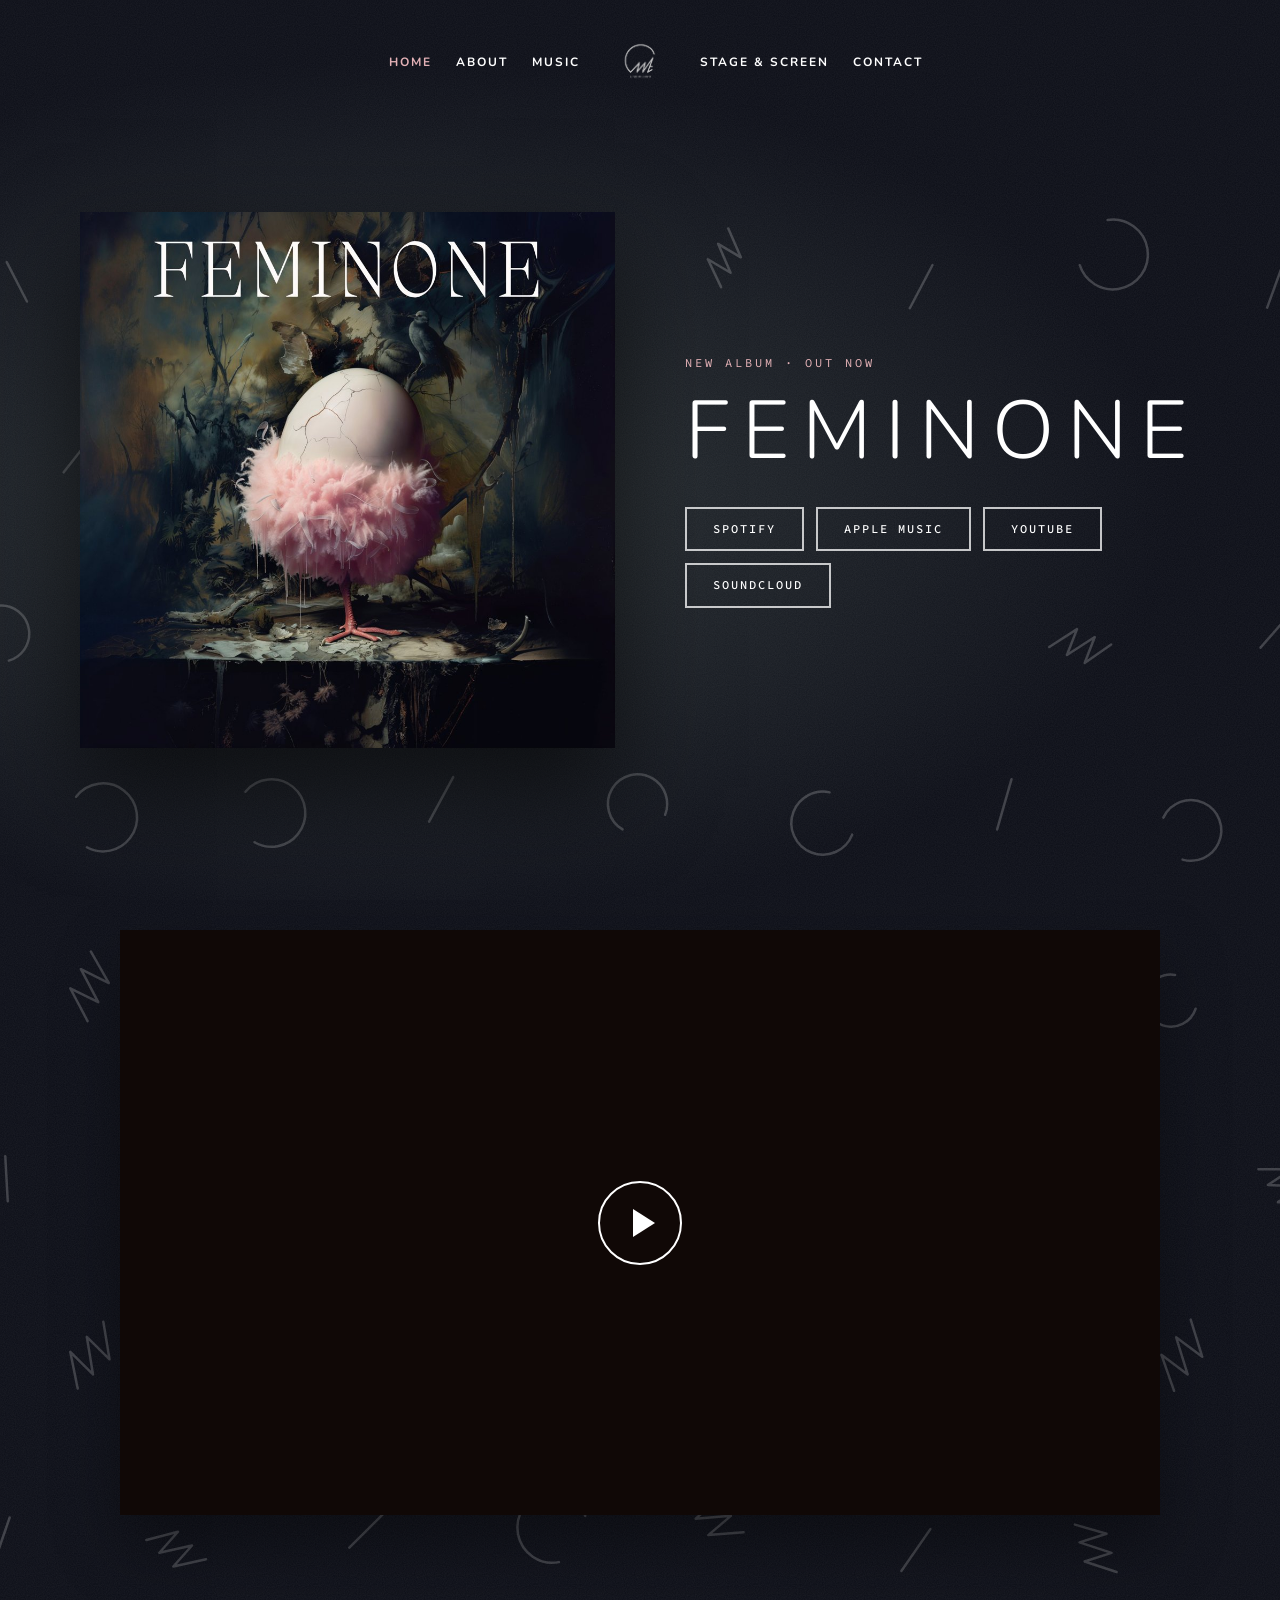
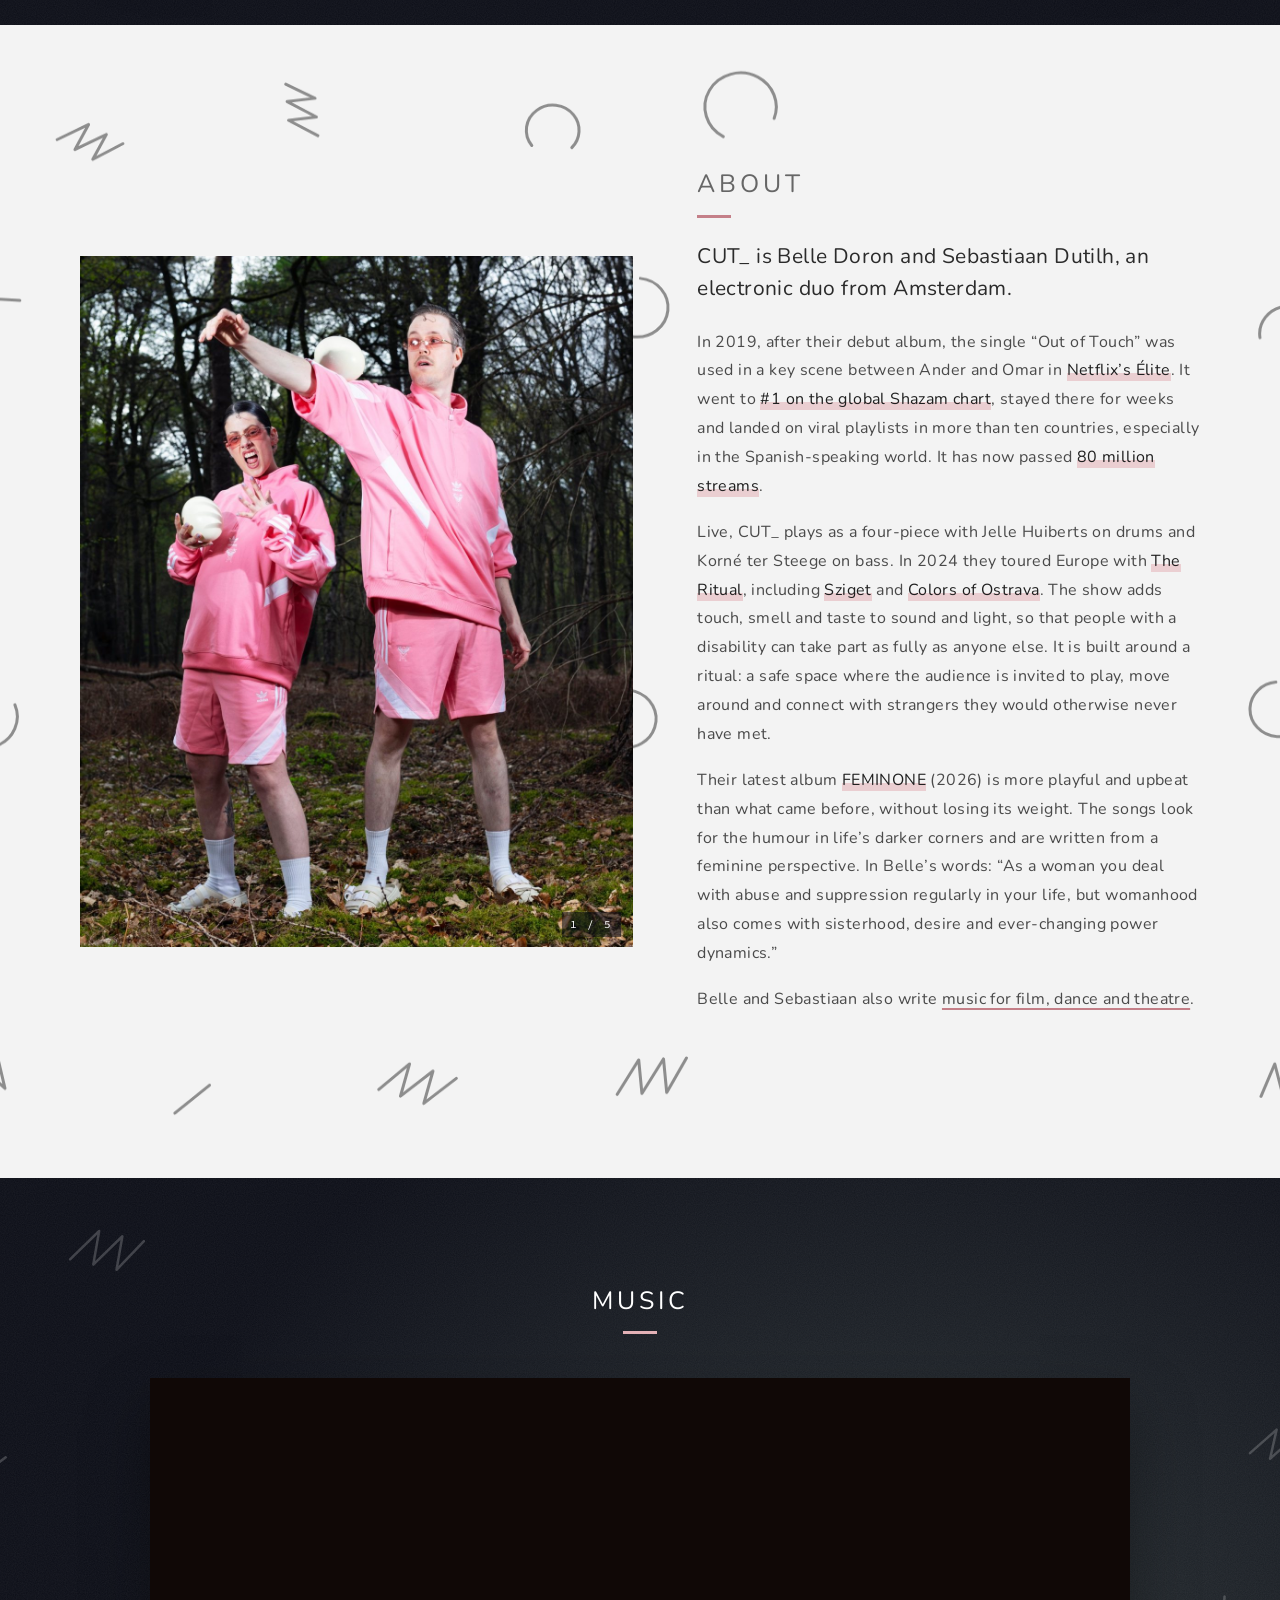
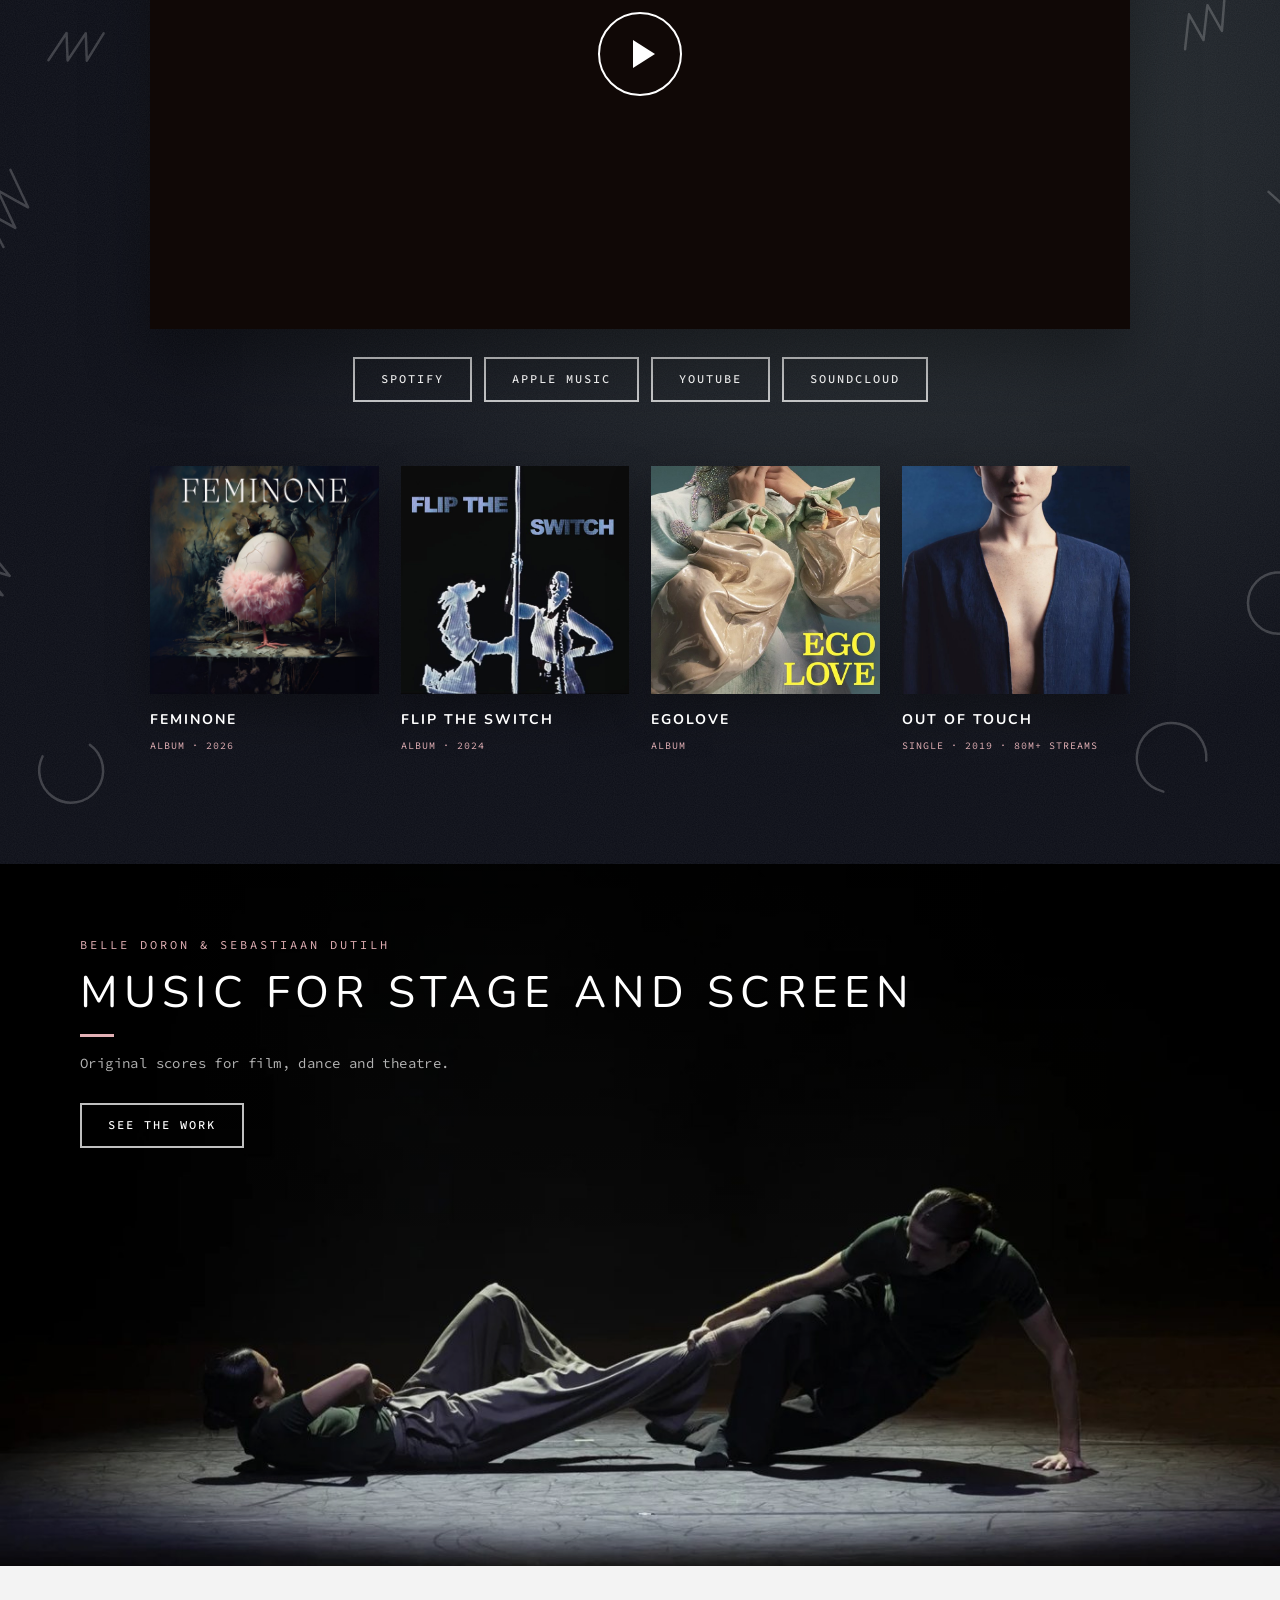
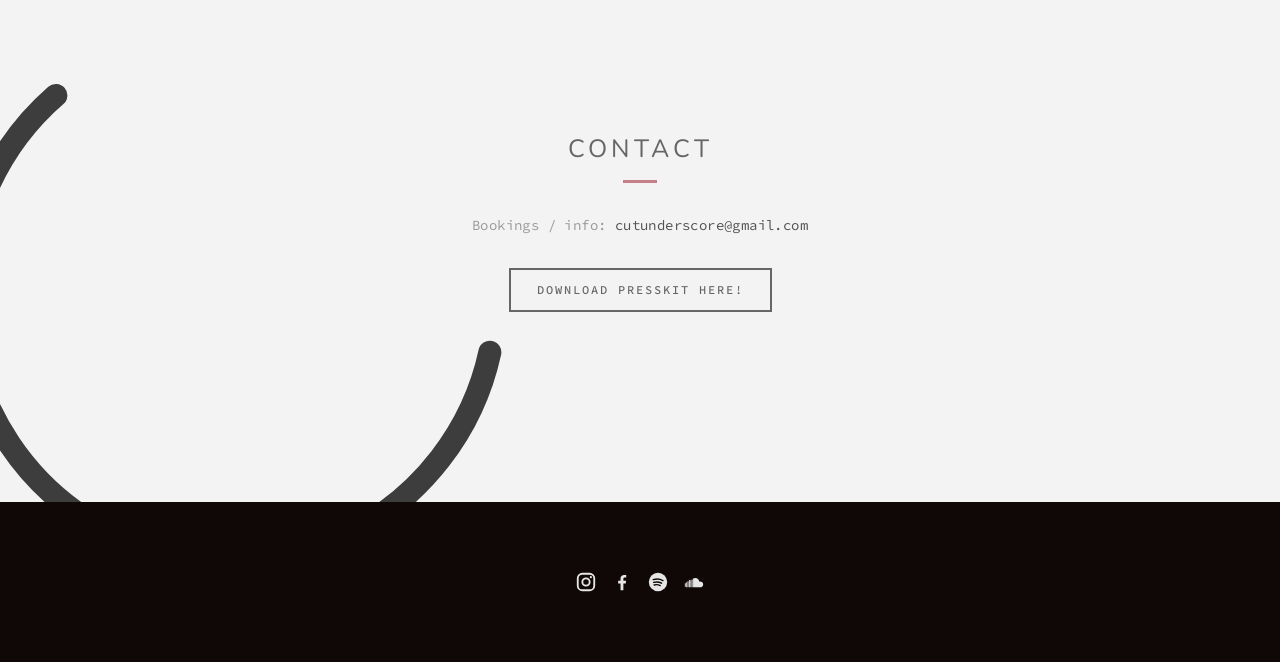
<file: index.html>
<!DOCTYPE html>
<html lang="en">
<head>
  <meta charset="utf-8">
  <meta name="viewport" content="width=device-width, initial-scale=1">
  <title>CUT_</title>
  <meta name="description" content="CUT_ is an electronic duo from Amsterdam (Belle Doron and Sebastiaan Dutilh). New album FEMINONE out now.">
  <link rel="canonical" href="https://cutunderscore.com/">
  <meta property="og:type" content="website">
  <meta property="og:site_name" content="CUT_">
  <meta property="og:title" content="CUT_">
  <meta property="og:description" content="CUT_ is an electronic duo from Amsterdam (Belle Doron and Sebastiaan Dutilh). New album FEMINONE out now.">
  <meta property="og:url" content="https://cutunderscore.com/">
  <meta property="og:image" content="https://cutunderscore.com/img/feminone-cover.jpg">
  <meta name="twitter:card" content="summary_large_image">
  <link rel="icon" href="img/logo.png">
  <link rel="preconnect" href="https://fonts.googleapis.com">
  <link rel="preconnect" href="https://fonts.gstatic.com" crossorigin>
  <link href="https://fonts.googleapis.com/css2?family=Nunito:wght@300;400;700&family=Source+Code+Pro:wght@400;500&display=swap" rel="stylesheet">
  <link rel="stylesheet" href="css/style.css?v=2">
</head>
<body class="page-home">

  <header id="header" class="site-header site-header--light">
    <nav class="nav">
      <button class="nav-toggle" aria-label="Menu" aria-expanded="false" aria-controls="nav-menu"><span></span><span></span></button>
      <ul class="nav-left">
        <li><a href="#home" class="is-active">Home</a></li>
        <li><a href="#shows">Shows</a></li>
        <li><a href="#about">About</a></li>
        <li><a href="#music">Music</a></li>
      </ul>
      <a class="logo" href="#home" aria-label="CUT_"><img src="img/logo.png" alt="CUT_"></a>
      <ul class="nav-right">
        <li><a href="scoring.html">Stage &amp; Screen</a></li>
        <li><a href="#contact">Contact</a></li>
      </ul>
    </nav>
  </header>

  <main>
    <!-- HERO: het nieuwste album bepaalt de sfeer -->
    <section id="home" class="hero grain">
      <canvas class="glyphs" data-color="rgba(255,255,255,.2)" data-cell="190" data-weight="2.5" data-avoid=".hero-text, .site-header .nav"></canvas>
      <div class="hero-inner">
        <a class="hero-cover" href="https://open.spotify.com/album/61LrLjkMhsASNnqVBgwVIO" target="_blank" rel="noopener">
          <img src="img/feminone-cover.jpg" alt="FEMINONE album cover">
        </a>
        <div class="hero-text">
          <p class="eyebrow">New album · out now</p>
          <h1>Feminone</h1>
          <div class="listen">
            <a class="button button--light" href="https://open.spotify.com/album/61LrLjkMhsASNnqVBgwVIO" target="_blank" rel="noopener">Spotify</a>
            <a class="button button--light" href="https://music.apple.com/nl/album/feminone/1882458401" target="_blank" rel="noopener">Apple Music</a>
            <a class="button button--light" href="https://music.youtube.com/browse/MPREb_NgGQQPmXjeP" target="_blank" rel="noopener">YouTube</a>
            <a class="button button--light" href="https://on.soundcloud.com/hD7tYwJpMrcv9lOAwS" target="_blank" rel="noopener">SoundCloud</a>
          </div>
        </div>
      </div>
    </section>

    <!-- VIDEO -->
    <section id="video" class="video grain">
      <canvas class="glyphs" data-color="rgba(255,255,255,.2)" data-cell="190" data-weight="2.5"></canvas>
      <div class="wrap">
        <button class="reel" data-yt="7osN9HYecvI" aria-label="Play video">
          <img src="https://i.ytimg.com/vi/7osN9HYecvI/maxresdefault.jpg" alt="" onerror="this.remove()">
          <span class="reel-play" aria-hidden="true"></span>
        </button>
      </div>
    </section>

    <!-- SHOWS (verdwijnt als er geen shows zijn) -->
    <section id="shows" class="shows-band grain grain--light">
      <svg class="big-glyph big-glyph--zig" viewBox="0 0 800 420" aria-hidden="true"><polyline points="40,380 350,40 300,380 580,40 530,380 760,40" /></svg>
      <div class="section-inner">
        <h2>Upcoming Shows</h2>
        <div class="shows" id="shows-list"></div>
      </div>
    </section>

    <!-- ABOUT -->
    <section id="about" class="about">
      <canvas class="glyphs" data-color="rgba(40,40,40,.5)" data-cell="210" data-avoid=".about-text"></canvas>
      <div class="wrap about-grid">
        <figure class="about-photo">
          <button type="button" class="photo-cycle" aria-label="Show another photo of CUT_">
            <img src="img/cut-duo-1.jpg" alt="Belle Doron and Sebastiaan Dutilh of CUT_" loading="lazy" width="1200" height="1500">
          </button>
          <figcaption class="photo-count" aria-hidden="true">1 / 5</figcaption>
        </figure>
        <div class="about-text">
          <h2>About</h2>
          <p class="bio-lead">CUT_ is Belle Doron and Sebastiaan Dutilh, an electronic duo from Amsterdam.</p>
          <p>In 2019, after their debut album, the single “Out of Touch” was used in a key scene between Ander and Omar in <strong>Netflix’s Élite</strong>. It went to <strong>#1 on the global Shazam chart</strong>, stayed there for weeks and landed on viral playlists in more than ten countries, especially in the Spanish-speaking world. It has now passed <strong>80 million streams</strong>.</p>
          <p>Live, CUT_ plays as a four-piece with Jelle Huiberts on drums and Korné ter Steege on bass. In 2024 they toured Europe with <strong>The Ritual</strong>, including <strong>Sziget</strong> and <strong>Colors of Ostrava</strong>. The show adds touch, smell and taste to sound and light, so that people with a disability can take part as fully as anyone else. It is built around a ritual: a safe space where the audience is invited to play, move around and connect with strangers they would otherwise never have met.</p>
          <p>Their latest album <strong>FEMINONE</strong> (2026) is more playful and upbeat than what came before, without losing its weight. The songs look for the humour in life’s darker corners and are written from a feminine perspective. In Belle’s words: “As a woman you deal with abuse and suppression regularly in your life, but womanhood also comes with sisterhood, desire and ever-changing power dynamics.”</p>
          <p>Belle and Sebastiaan also write <a href="scoring.html">music for film, dance and theatre</a>.</p>
        </div>
      </div>
    </section>

    <!-- MUSIC -->
    <section id="music" class="music grain">
      <canvas class="glyphs" data-color="rgba(255,255,255,.2)" data-cell="190" data-weight="2.5" data-avoid="#music h2, #music .listen, #music .releases, #music .reel"></canvas>
      <div class="wrap">
        <h2>Music</h2>
        <button class="reel" data-yt="YfaGbGEamMk" aria-label="Play Convincer">
          <img src="https://i.ytimg.com/vi/YfaGbGEamMk/maxresdefault.jpg" alt="" onerror="this.remove()">
          <span class="reel-play" aria-hidden="true"></span>
        </button>
        <div class="listen listen--center">
          <a class="button button--light" href="https://open.spotify.com/artist/7HPVAGjCVDzP7xcNrkwgxL" target="_blank" rel="noopener">Spotify</a>
          <a class="button button--light" href="https://music.apple.com/nl/artist/cut/1162227340" target="_blank" rel="noopener">Apple Music</a>
          <a class="button button--light" href="https://www.youtube.com/@cutunderscore" target="_blank" rel="noopener">YouTube</a>
          <a class="button button--light" href="https://soundcloud.com/cutunderscore" target="_blank" rel="noopener">SoundCloud</a>
        </div>
        <div class="releases">
          <a class="release" href="https://open.spotify.com/album/61LrLjkMhsASNnqVBgwVIO" target="_blank" rel="noopener"><img src="img/feminone-cover.jpg" alt="" loading="lazy"><span>FEMINONE<small>Album · 2026</small></span></a>
          <a class="release" href="https://open.spotify.com/album/2rOTzM0jRcR5OzJ8dtAFrM" target="_blank" rel="noopener"><img src="img/rel-flip-the-switch.jpg" alt="" loading="lazy"><span>Flip The Switch<small>Album · 2024</small></span></a>
          <a class="release" href="https://open.spotify.com/album/5Txm8EeujDX4mcaBtA4ZLJ" target="_blank" rel="noopener"><img src="img/rel-egolove.jpg" alt="" loading="lazy"><span>Egolove<small>Album</small></span></a>
          <a class="release" href="https://open.spotify.com/track/3DgjbN7e2gppallutVbat6" target="_blank" rel="noopener"><img src="img/rel-out-of-touch.jpg" alt="" loading="lazy"><span>Out of Touch<small>Single · 2019 · 80M+ streams</small></span></a>
        </div>
      </div>
    </section>

    <!-- STAGE & SCREEN -->
    <section class="teaser">
      <img src="img/stage-blind-to-the-depths.jpg" alt="" loading="lazy">
      <div class="teaser-text">
        <p class="eyebrow">Belle Doron &amp; Sebastiaan Dutilh</p>
        <h2>Music for stage and screen</h2>
        <p>Original scores for film, dance and theatre.</p>
        <a class="button button--light" href="scoring.html">See the work</a>
      </div>
    </section>

    <!-- CONTACT -->
    <section id="contact" class="contact-band">
      <svg class="big-glyph big-glyph--arc" viewBox="0 0 700 700" aria-hidden="true"><path d="M150,110 A300,300 0 1 0 640,400" /></svg>
      <div class="section-inner">
        <h2>Contact</h2>
        <p class="contact-line">Bookings / info: <a href="mailto:cutunderscore@gmail.com">cutunderscore@gmail.com</a></p>
        <a class="button" href="https://www.dropbox.com/scl/fo/hdjrbqj8c9k4yh2hezhzc/ACoBSjRfUFeKFRY8RpIsRpY?rlkey=4nzkb1a00p7flulrcv4uggzkm&amp;dl=0" target="_blank" rel="noopener">Download Presskit here!</a>
      </div>
    </section>
  </main>

  <footer class="site-footer">
    <ul class="social">
      <li><a href="https://instagram.com/cutunderscore" target="_blank" rel="noopener" aria-label="Instagram">
        <svg viewBox="0 0 24 24"><rect x="3" y="3" width="18" height="18" rx="5" fill="none" stroke="currentColor" stroke-width="2"/><circle cx="12" cy="12" r="4" fill="none" stroke="currentColor" stroke-width="2"/><circle cx="17.3" cy="6.7" r="1.2" fill="currentColor"/></svg>
      </a></li>
      <li><a href="https://facebook.com/cutunderscore" target="_blank" rel="noopener" aria-label="Facebook">
        <svg viewBox="0 0 24 24"><path fill="currentColor" d="M13.5 21v-7.5h2.6l.4-3h-3V8.6c0-.9.3-1.5 1.5-1.5h1.6V4.4c-.3 0-1.2-.1-2.3-.1-2.3 0-3.9 1.4-3.9 4v2.2H7.8v3h2.6V21h3.1z"/></svg>
      </a></li>
      <li><a href="https://open.spotify.com/artist/7HPVAGjCVDzP7xcNrkwgxL" target="_blank" rel="noopener" aria-label="Spotify">
        <svg viewBox="0 0 24 24"><circle cx="12" cy="12" r="10" fill="currentColor"/><path d="M6.8 9.4c3.6-1 7.6-.7 10.6 1M7.3 12.4c2.9-.8 6.1-.5 8.6.9M7.8 15.2c2.3-.6 4.6-.4 6.6.7" fill="none" stroke="#100806" stroke-width="1.6" stroke-linecap="round"/></svg>
      </a></li>
      <li><a href="https://soundcloud.com/cutunderscore" target="_blank" rel="noopener" aria-label="SoundCloud">
        <svg viewBox="0 0 24 24"><path fill="currentColor" d="M11 8.2c.6-.4 1.4-.7 2.3-.7 2.4 0 4.3 1.8 4.5 4.1.3-.1.6-.2 1-.2 1.7 0 3.2 1.4 3.2 3.2S20.5 17.8 18.8 17.8H11V8.2zM9.5 9.2h1v8.6h-1zM8 10.2h1v7.6H8zM6.5 9.8h1v8h-1zM5 11.2h1v6.6H5zM3.5 12.2h1v5.4h-1zM2 13.4h1v3.8H2z"/></svg>
      </a></li>
    </ul>
  </footer>

  <script src="js/shows.js"></script>
  <script src="js/glyphs.js"></script>
  <script src="js/nav.js"></script>
  <script src="js/photos.js?v=3"></script>
</body>
</html>
</file>
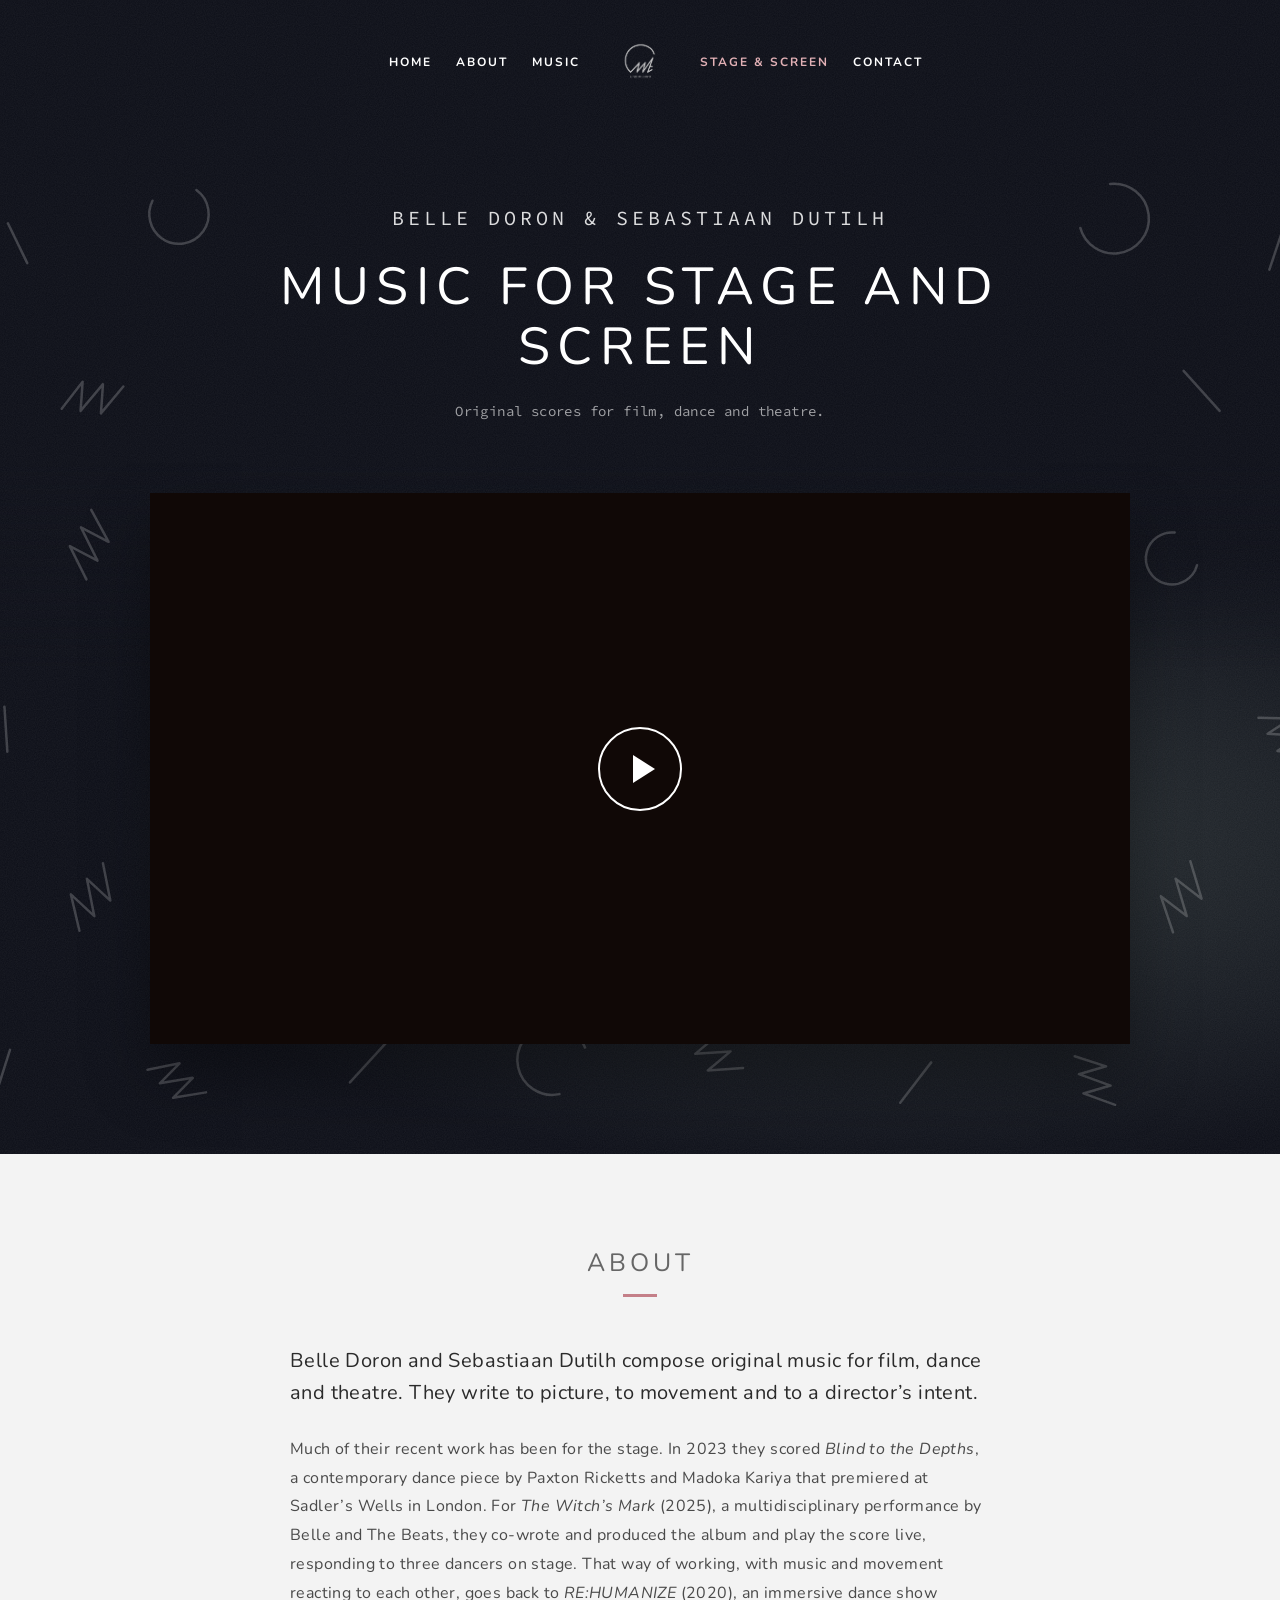
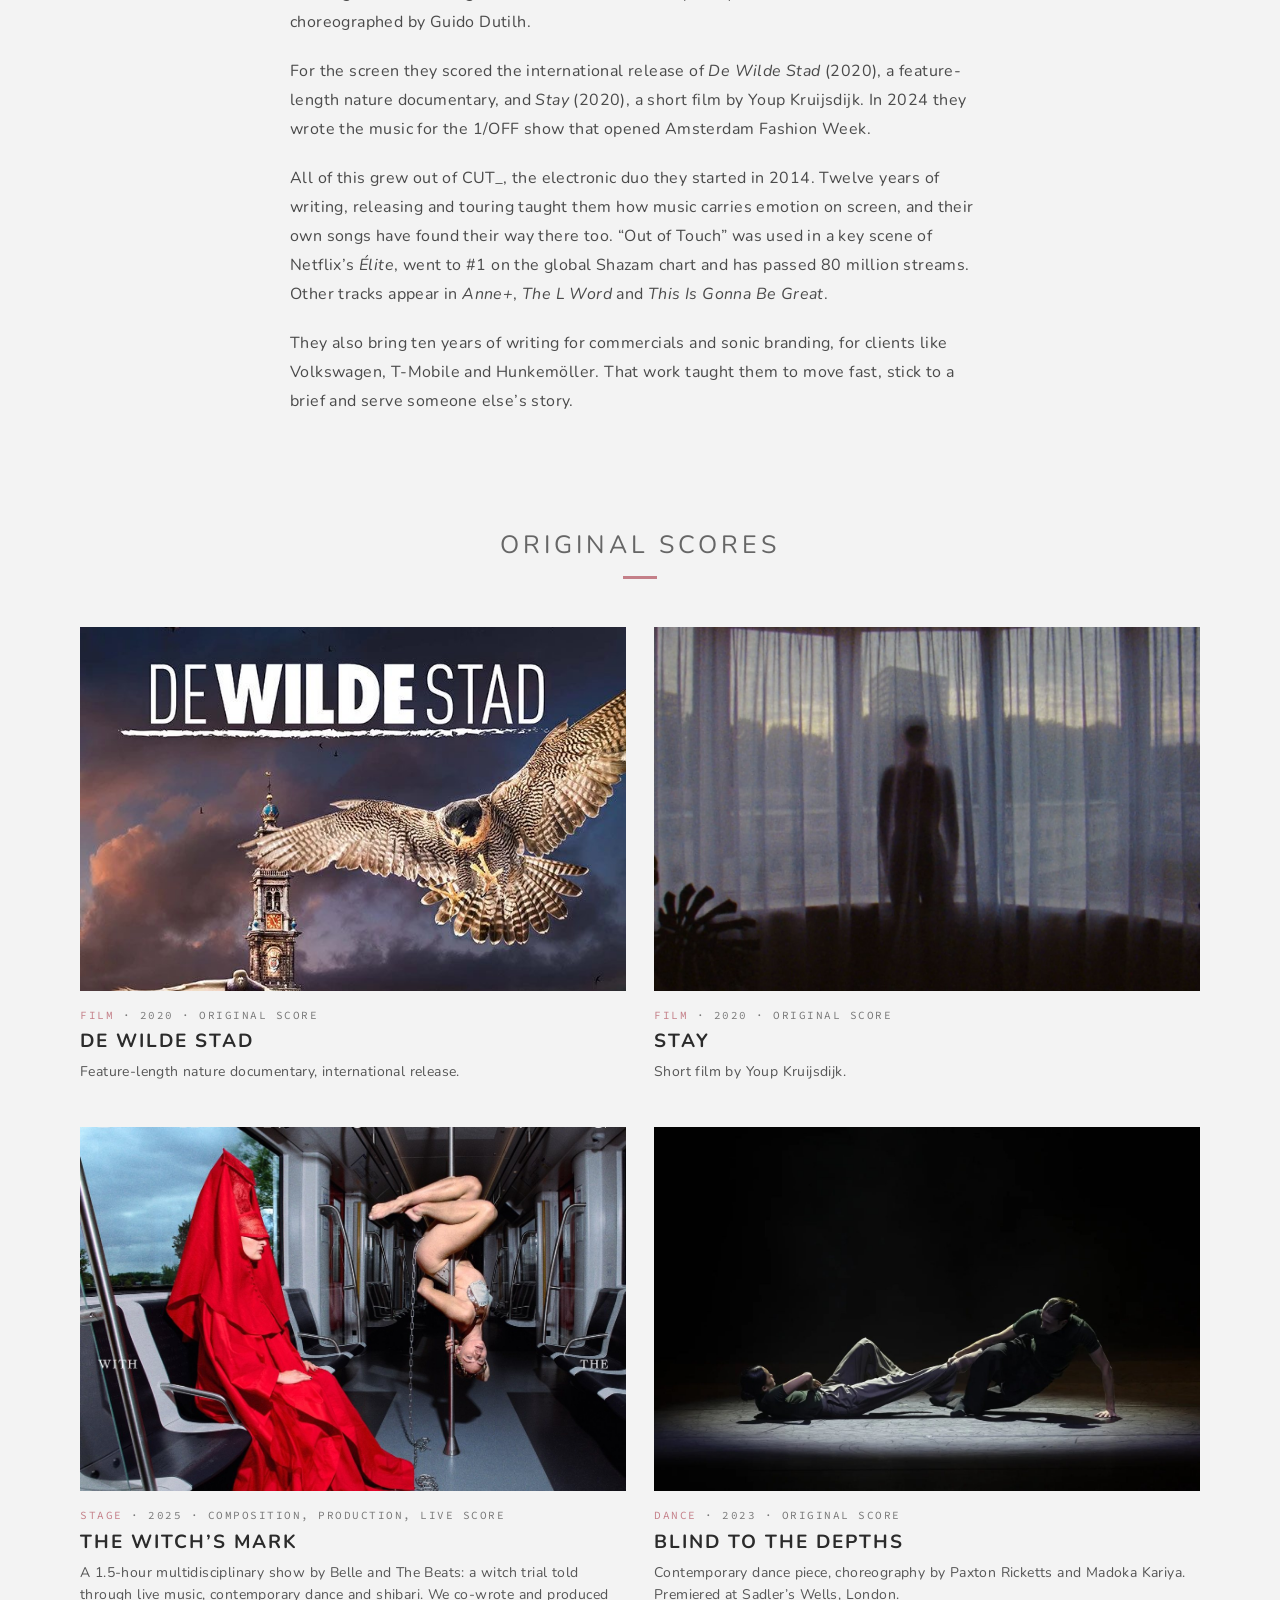
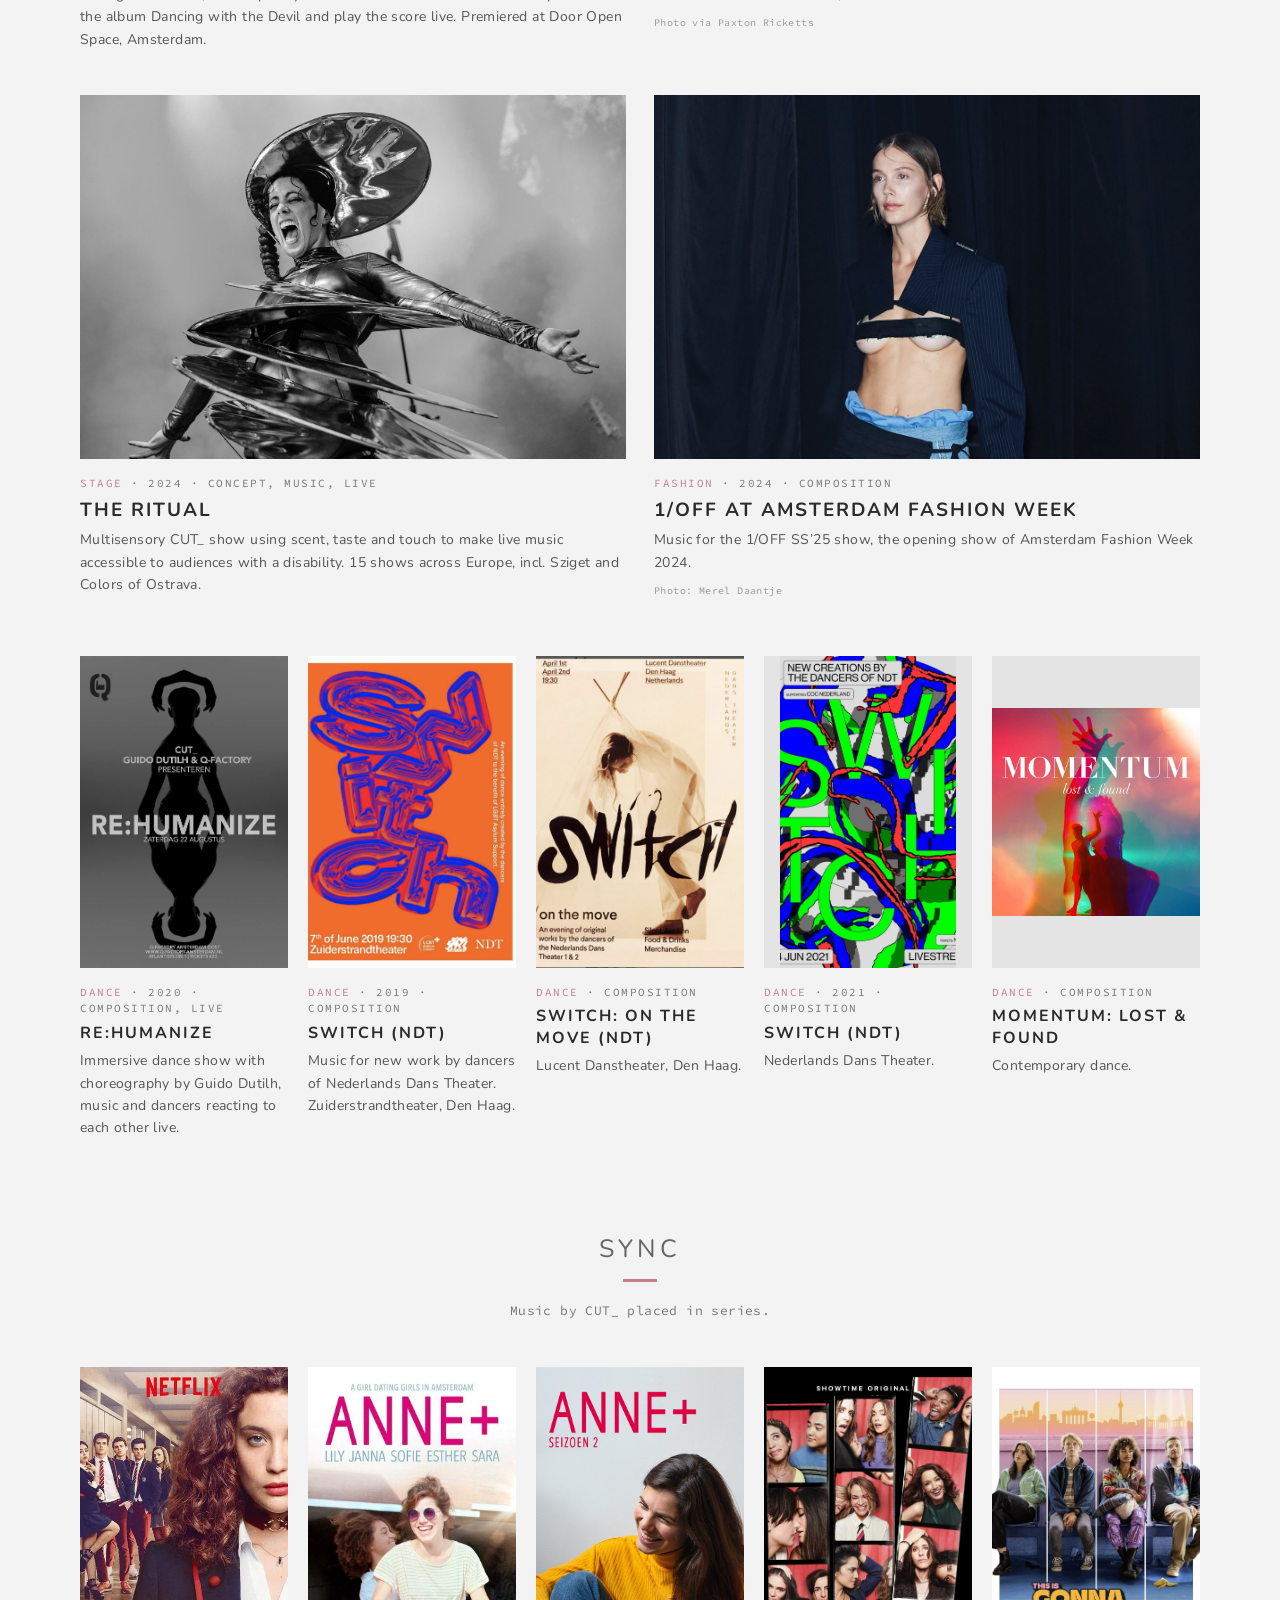
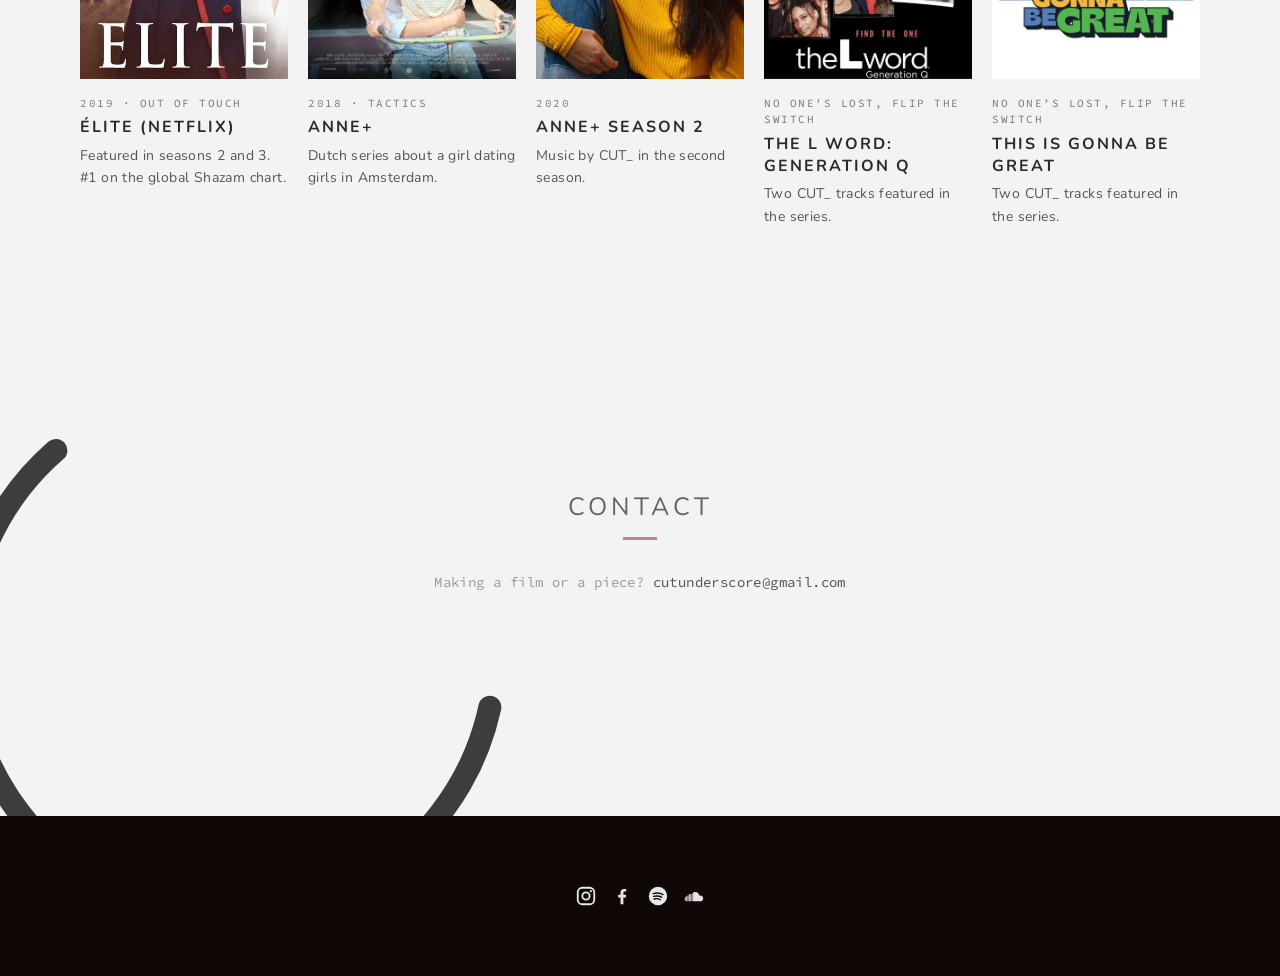
<file: scoring.html>
<!DOCTYPE html>
<html lang="en">
<head>
  <meta charset="utf-8">
  <meta name="viewport" content="width=device-width, initial-scale=1">
  <title>CUT_ | Music for stage and screen</title>
  <meta name="description" content="Belle Doron and Sebastiaan Dutilh (CUT_) compose original music for film, dance and theatre.">
  <link rel="canonical" href="https://cutunderscore.com/scoring">
  <meta property="og:type" content="website">
  <meta property="og:site_name" content="CUT_">
  <meta property="og:title" content="CUT_ | Music for stage and screen">
  <meta property="og:description" content="Belle Doron and Sebastiaan Dutilh (CUT_) compose original music for film, dance and theatre.">
  <meta property="og:url" content="https://cutunderscore.com/scoring">
  <meta property="og:image" content="https://cutunderscore.com/img/stage-blind-to-the-depths.jpg">
  <meta name="twitter:card" content="summary_large_image">
  <link rel="icon" href="img/logo.png">
  <link rel="preconnect" href="https://fonts.googleapis.com">
  <link rel="preconnect" href="https://fonts.gstatic.com" crossorigin>
  <link href="https://fonts.googleapis.com/css2?family=Nunito:wght@300;400;700&family=Source+Code+Pro:wght@400;500&display=swap" rel="stylesheet">
  <link rel="stylesheet" href="css/style.css?v=2">
</head>
<body class="page-scoring">

  <header id="header" class="site-header site-header--light">
    <nav class="nav">
      <button class="nav-toggle" aria-label="Menu" aria-expanded="false" aria-controls="nav-menu"><span></span><span></span></button>
      <ul class="nav-left">
        <li><a href="index.html#home">Home</a></li>
        <li><a href="index.html#about">About</a></li>
        <li><a href="index.html#shows">Shows</a></li>
        <li><a href="index.html#music">Music</a></li>
      </ul>
      <a class="logo" href="index.html#home" aria-label="CUT_"><img src="img/logo.png" alt="CUT_"></a>
      <ul class="nav-right">
        <li><a href="scoring.html" class="is-active">Stage &amp; Screen</a></li>
        <li><a href="#contact">Contact</a></li>
      </ul>
    </nav>
  </header>

  <main>
    <!-- INTRO -->
    <section class="section section--intro grain">
      <canvas class="glyphs" data-color="rgba(255,255,255,.2)" data-cell="190" data-weight="2.5" data-avoid=".section--intro .section-inner, .site-header .nav"></canvas>
      <div class="section-inner">
        <p class="eyebrow">Belle Doron &amp; Sebastiaan Dutilh</p>
        <h1>Music for stage and screen</h1>
        <p class="lede">Original scores for film, dance and theatre.</p>
      </div>
    </section>

    <!-- SHOWREEL -->
    <section id="reel" class="band music grain">
      <canvas class="glyphs" data-color="rgba(255,255,255,.2)" data-cell="190" data-weight="2.5" data-avoid="#reel h2"></canvas>
      <div class="wrap">
        <h2>Showreel</h2>
        <button class="reel" data-yt="a45DMk4CSk4" aria-label="Play showreel">
          <img src="https://i.ytimg.com/vi/a45DMk4CSk4/maxresdefault.jpg" alt="" onerror="this.remove()">
          <span class="reel-play" aria-hidden="true"></span>
        </button>
      </div>
    </section>

    <!-- BIO -->
    <section id="about" class="band band--light">
      <div class="wrap wrap--bio">
        <h2>About</h2>
        <div class="bio">
          <p class="bio-lead">Belle Doron and Sebastiaan Dutilh compose original music for film, dance and theatre. They write to picture, to movement and to a director’s intent.</p>
          <p>Much of their recent work has been for the stage. In 2023 they scored <em>Blind to the Depths</em>, a contemporary dance piece by Paxton Ricketts and Madoka Kariya that premiered at Sadler’s Wells in London. For <em>The Witch’s Mark</em> (2025), a multidisciplinary performance by Belle and The Beats, they co-wrote and produced the album and play the score live, responding to three dancers on stage. That way of working, with music and movement reacting to each other, goes back to <em>RE:HUMANIZE</em> (2020), an immersive dance show choreographed by Guido Dutilh.</p>
          <p>For the screen they scored the international release of <em>De Wilde Stad</em> (2020), a feature-length nature documentary, and <em>Stay</em> (2020), a short film by Youp Kruijsdijk. In 2024 they wrote the music for the 1/OFF show that opened Amsterdam Fashion Week.</p>
          <p>All of this grew out of CUT_, the electronic duo they started in 2014. Twelve years of writing, releasing and touring taught them how music carries emotion on screen, and their own songs have found their way there too. “Out of Touch” was used in a key scene of Netflix’s <em>Élite</em>, went to #1 on the global Shazam chart and has passed 80 million streams. Other tracks appear in <em>Anne+</em>, <em>The L Word</em> and <em>This Is Gonna Be Great</em>.</p>
          <p>They also bring ten years of writing for commercials and sonic branding, for clients like Volkswagen, T-Mobile and Hunkemöller. That work taught them to move fast, stick to a brief and serve someone else’s story.</p>
        </div>
      </div>
    </section>

    <!-- ORIGINAL SCORES -->
    <section id="scores" class="band band--light band--rule">
      <div class="wrap">
        <h2>Original scores</h2>
        <div class="grid grid--feature" id="score-feature"></div>
        <div class="grid grid--posters grid--5" id="score-grid"></div>
      </div>
    </section>

    <!-- SYNC -->
    <section id="sync" class="band band--light band--rule">
      <div class="wrap">
        <h2>Sync</h2>
        <p class="band-intro">Music by CUT_ placed in series.</p>
        <div class="grid grid--posters grid--5" id="sync-grid"></div>
      </div>
    </section>

    <!-- CONTACT -->
    <section id="contact" class="contact-band">
      <svg class="big-glyph big-glyph--arc" viewBox="0 0 700 700" aria-hidden="true"><path d="M150,110 A300,300 0 1 0 640,400" /></svg>
      <div class="section-inner">
        <h2>Contact</h2>
        <p class="contact-line">Making a film or a piece? <a href="mailto:cutunderscore@gmail.com">cutunderscore@gmail.com</a></p>
      </div>
    </section>
  </main>

<footer class="site-footer">
    <ul class="social">
      <li><a href="https://instagram.com/cutunderscore" target="_blank" rel="noopener" aria-label="Instagram">
        <svg viewBox="0 0 24 24"><rect x="3" y="3" width="18" height="18" rx="5" fill="none" stroke="currentColor" stroke-width="2"/><circle cx="12" cy="12" r="4" fill="none" stroke="currentColor" stroke-width="2"/><circle cx="17.3" cy="6.7" r="1.2" fill="currentColor"/></svg>
      </a></li>
      <li><a href="https://facebook.com/cutunderscore" target="_blank" rel="noopener" aria-label="Facebook">
        <svg viewBox="0 0 24 24"><path fill="currentColor" d="M13.5 21v-7.5h2.6l.4-3h-3V8.6c0-.9.3-1.5 1.5-1.5h1.6V4.4c-.3 0-1.2-.1-2.3-.1-2.3 0-3.9 1.4-3.9 4v2.2H7.8v3h2.6V21h3.1z"/></svg>
      </a></li>
      <li><a href="https://open.spotify.com/artist/7HPVAGjCVDzP7xcNrkwgxL" target="_blank" rel="noopener" aria-label="Spotify">
        <svg viewBox="0 0 24 24"><circle cx="12" cy="12" r="10" fill="currentColor"/><path d="M6.8 9.4c3.6-1 7.6-.7 10.6 1M7.3 12.4c2.9-.8 6.1-.5 8.6.9M7.8 15.2c2.3-.6 4.6-.4 6.6.7" fill="none" stroke="#100806" stroke-width="1.6" stroke-linecap="round"/></svg>
      </a></li>
      <li><a href="https://soundcloud.com/cutunderscore" target="_blank" rel="noopener" aria-label="SoundCloud">
        <svg viewBox="0 0 24 24"><path fill="currentColor" d="M11 8.2c.6-.4 1.4-.7 2.3-.7 2.4 0 4.3 1.8 4.5 4.1.3-.1.6-.2 1-.2 1.7 0 3.2 1.4 3.2 3.2S20.5 17.8 18.8 17.8H11V8.2zM9.5 9.2h1v8.6h-1zM8 10.2h1v7.6H8zM6.5 9.8h1v8h-1zM5 11.2h1v6.6H5zM3.5 12.2h1v5.4h-1zM2 13.4h1v3.8H2z"/></svg>
      </a></li>
    </ul>
  </footer>
  <script src="js/scoring.js"></script>
  <script src="js/shows.js"></script>
  <script src="js/glyphs.js"></script>
  <script src="js/nav.js"></script>
</body>
</html>
</file>
<file: css/style.css>
/* CUT_ — overgenomen van de Squarespace-versie (nov 2026) */

:root {
  --ink: #100806;              /* body + footer */
  --nav: #000;
  --nav-active: rgba(165, 164, 161, .81);
  --heading: rgba(64, 64, 64, .79);
  --muted: #828282;
  --mono-ink: #525252;
  --button: rgba(0, 0, 0, .58);
  --sans: "Nunito", system-ui, sans-serif;
  --mono: "Source Code Pro", ui-monospace, monospace;
}

* { box-sizing: border-box; }
html { scroll-behavior: smooth; }
body {
  margin: 0;
  background: var(--ink);
  font-family: var(--sans);
  font-size: 16px;
  letter-spacing: .4px;
  line-height: 1.75;
  -webkit-font-smoothing: antialiased;
}
img { display: block; max-width: 100%; }
a { color: inherit; }
ul { list-style: none; margin: 0; padding: 0; }

/* ---------- Header ---------- */
.site-header {
  position: absolute;
  top: 0; left: 0; right: 0;
  z-index: 10;
  padding: 0 30px;
}
.nav {
  height: 122px;
  display: flex;
  align-items: center;
  justify-content: center;
  gap: 32px;
}
.nav ul { display: flex; gap: 24px; }
.nav-left  { flex: 1; justify-content: flex-end; }
.nav-right { flex: 1; justify-content: flex-start; }
.nav a {
  font-size: 12px;
  font-weight: 700;
  letter-spacing: 2px;
  line-height: 12px;
  text-transform: uppercase;
  text-decoration: none;
  color: var(--nav);
  transition: color .2s;
}
.nav a:hover, .nav a.is-active { color: var(--nav-active); }
.logo img { width: 56px; height: auto; }

/* ---------- Sections ---------- */
.section {
  position: relative;
  display: flex;
  align-items: center;
  justify-content: center;
  background-color: #ececec;
  background-size: cover;
  background-position: center;
  scroll-margin-top: 0;
}
.section-inner {
  position: relative;
  width: 100%;
  max-width: 820px;
  padding: 140px 30px 100px;
  text-align: center;
}
.section-inner--wide { max-width: 1020px; }


.section--home    { min-height: max(89vw, 100vh); }
.section--shows   { min-height: 61vw; }
.section--music   { min-height: 79vw; }
.section--contact { min-height: 81vw; }
@media (min-width: 1600px) {
  .section--home    { min-height: 1300px; }
  .section--shows   { min-height: 980px; }
  .section--music   { min-height: 1100px; }
  .section--contact { min-height: 1100px; }
}

h2 {
  margin: 0 0 1.2em;
  font-family: var(--sans);
  font-weight: 400;
  font-size: 25px;
  line-height: 1.1;
  letter-spacing: 4px;
  text-transform: uppercase;
  color: var(--heading);
}

/* Home */
.hero-cover {
  display: inline-block;
  width: min(461px, 80vw);
}
.hero-cover img { width: 100%; height: auto; }

/* Shows */
.shows { color: var(--muted); text-align: left; }
.shows-empty { margin: 0; font-size: 13px; }
.show {
  display: grid;
  grid-template-columns: 120px 1fr auto;
  gap: 16px;
  align-items: baseline;
  padding: 14px 0;
  border-bottom: 1px solid rgba(0,0,0,.12);
  color: #404040;
}
.show-date { font-family: var(--mono); font-size: 13px; letter-spacing: 1px; text-transform: uppercase; }
.show-place { font-size: 15px; }
.show-place small { display: block; color: var(--muted); font-size: 13px; }
.show a.button { padding: 8px 16px; }

/* Music */
.spotify {
  display: block;
  width: 100%;
  border: 0;
  border-radius: 12px;
}

/* Contact */
.contact-line {
  margin: 0 0 2.2em;
  font-family: var(--mono);
  font-size: 14px;
  color: #9a9a9a;
}
.contact-line a { color: var(--mono-ink); text-decoration: none; }
.contact-line a:hover { text-decoration: underline; }

.button {
  display: inline-block;
  padding: 13px 26px;
  border: 2px solid var(--button);
  color: var(--button);
  background: transparent;
  font-family: var(--mono);
  font-size: 12px;
  font-weight: 500;
  letter-spacing: 2px;
  line-height: 1.2;
  text-transform: uppercase;
  text-decoration: none;
  transition: background .2s, color .2s;
}
.button:hover { background: var(--button); color: #fff; }

/* ---------- Footer ---------- */
.site-footer {
  height: 160px;
  display: flex;
  align-items: center;
  justify-content: center;
  background: var(--ink);
  color: rgba(255,255,255,.8);
}
.social { display: flex; gap: 14px; }
.social a { display: block; width: 22px; height: 22px; color: #fff; opacity: .9; transition: opacity .2s; }
.social a:hover { opacity: .6; }
.social svg { width: 100%; height: 100%; }

/* ---------- Mobiel ---------- */
@media (max-width: 640px) {
  .nav { height: auto; padding-top: 22px; flex-wrap: wrap; gap: 14px 20px; }
  .logo { order: -1; flex-basis: 100%; display: flex; justify-content: center; }
  .nav-left, .nav-right { flex: 0 0 auto; gap: 18px; }
  .nav a { font-size: 11px; letter-spacing: 1.5px; }
  .section-inner { padding: 170px 20px 80px; }
  .section--home { min-height: 100vh; }
  .section--shows, .section--music, .section--contact { min-height: 100vw; }
  .show { grid-template-columns: 1fr; gap: 4px; }
}

/* ================= Stage & Screen (scoring.html) ================= */
.page-scoring { background: #f3f3f3; }
.wrap { width: 100%; max-width: 1180px; margin: 0 auto; padding: 0 30px; }

.section--intro { min-height: 0; background: #f3f3f3; }
.section--intro .section-inner { padding: 200px 30px 90px; }
.eyebrow {
  margin: 0 0 22px;
  font-family: var(--mono);
  font-size: clamp(14px, 1.7vw, 20px);
  letter-spacing: 4px;
  text-transform: uppercase;
  color: #2b2b2b;
}
h1 {
  margin: 0;
  font-weight: 400;
  font-size: clamp(28px, 4.6vw, 52px);
  line-height: 1.15;
  letter-spacing: .14em;
  text-transform: uppercase;
  color: #2b2b2b;
}
.lede { margin: 22px 0 0; font-family: var(--mono); font-size: 14px; color: #777; }
.band { padding: 96px 0; }
.band h2 { text-align: center; margin-bottom: 48px; }
.band--light { background: #f3f3f3; }
.band--rule { padding-top: 0; }
.band--dark  { background: var(--night, #0c0e17); }
.band--dark h2 { color: #fff; }
.band--grain { background: #ececec; }

/* Showreel */
.reel {
  position: relative;
  display: block;
  width: 100%;
  max-width: 980px;
  margin: 0 auto;
  aspect-ratio: 16 / 9;
  padding: 0;
  border: 0;
  background: var(--ink);
  cursor: pointer;
  overflow: hidden;
  box-shadow: 0 30px 60px rgba(0,0,0,.35);
}
.reel img { width: 100%; height: 100%; object-fit: cover; opacity: .85; transition: opacity .25s, transform .6s; }
.reel:hover img { opacity: 1; transform: scale(1.02); }
.reel-play {
  position: absolute; left: 50%; top: 50%;
  width: 84px; height: 84px; margin: -42px 0 0 -42px;
  border: 2px solid #fff; border-radius: 50%;
}
.reel-play::after {
  content: ""; position: absolute; left: 33px; top: 26px;
  border-left: 22px solid #fff; border-top: 14px solid transparent; border-bottom: 14px solid transparent;
}
.reel iframe { width: 100%; height: 100%; border: 0; display: block; }
.reel--playing { cursor: default; }

/* Bio */
.wrap--bio { max-width: 760px; }
.bio p { margin: 0 0 1.3em; color: #4a4a4a; font-size: 16px; line-height: 1.8; }
.bio .bio-lead { font-size: 20px; line-height: 1.6; color: #2b2b2b; }
.bio em { font-style: italic; }

/* Kaarten */
.grid { display: grid; gap: 44px 28px; }
.grid--posters { grid-template-columns: repeat(4, 1fr); }
.grid--3 { grid-template-columns: repeat(3, 1fr); max-width: 900px; margin-left: auto; margin-right: auto; }
.grid--5 { grid-template-columns: repeat(5, 1fr); gap: 36px 20px; }
.grid--feature { grid-template-columns: repeat(2, 1fr); margin-bottom: 56px; }
.card { display: block; color: inherit; text-decoration: none; }
.card-media { overflow: hidden; background: #e4e4e4; }
.grid--posters .card-media { aspect-ratio: 2 / 3; }
.grid--feature .card-media { aspect-ratio: 3 / 2; }
.card-media img { width: 100%; height: 100%; object-fit: cover; transition: transform .6s; }
a.card:hover .card-media img { transform: scale(1.03); }
.card-media--type {
  display: flex; align-items: center; justify-content: center; padding: 20px;
  background: var(--night, #0c0e17);
}
.card-type {
  color: #fff; text-align: center;
  font-size: 22px; letter-spacing: 4px; line-height: 1.3; text-transform: uppercase;
}
.card-body { padding-top: 16px; }
.card-meta {
  margin: 0 0 6px;
  font-family: var(--mono); font-size: 11px; letter-spacing: 1.5px; line-height: 1.5;
  text-transform: uppercase; color: #777;
}
.card h3 {
  margin: 0 0 6px;
  font-size: 16px; font-weight: 700; letter-spacing: 2px; line-height: 1.35;
  text-transform: uppercase; color: #2b2b2b;
}
.grid--feature .card h3 { font-size: 19px; }
.card-note { margin: 0; font-size: 14px; line-height: 1.6; color: #555; }
.card-credit { margin: 8px 0 0; font-family: var(--mono); font-size: 10px; color: #999; }
a.card:hover h3 { text-decoration: underline; text-underline-offset: 4px; }

.page-scoring .section--contact { min-height: 0; }
.page-scoring .section--contact .section-inner { padding: 150px 30px 170px; }

@media (max-width: 900px) {
  .grid--posters, .grid--5 { grid-template-columns: repeat(2, 1fr); }
  .grid--3 { grid-template-columns: repeat(3, 1fr); }
}
@media (max-width: 640px) {
  .band { padding: 64px 0; }
  .wrap { padding: 0 20px; }
  .grid--feature { grid-template-columns: 1fr; }
  .grid, .grid--5 { gap: 32px 16px; }
  .grid--3 { grid-template-columns: repeat(2, 1fr); }
  .site-header { background: #f3f3f3; padding-bottom: 16px; }
  .section--intro .section-inner { padding: 200px 20px 80px; }
  .bio .bio-lead { font-size: 18px; }
}

.band-intro { margin: -30px 0 44px; text-align: center; font-family: var(--mono); font-size: 13px; color: #777; }
.shows-more { margin: 34px 0 0; text-align: center; }
[hidden] { display: none !important; }

/* ================= Versie 2: homepage ================= */
:root { --night: #0c0e17; --slate: #252a2c; --pink: #e3b1b6; }
.page-home { background: var(--night); }

/* Ruis in code (vervangt de GIF-achtergronden) */
.grain { position: relative; isolation: isolate; }
.grain::before {
  content: ""; position: absolute; inset: -60px; z-index: -1; pointer-events: none;
  background-image: url("data:image/svg+xml,%3Csvg xmlns='http://www.w3.org/2000/svg' width='220' height='220'%3E%3Cfilter id='n'%3E%3CfeTurbulence type='fractalNoise' baseFrequency='.9' numOctaves='2' stitchTiles='stitch'/%3E%3CfeColorMatrix values='0 0 0 0 1  0 0 0 0 1  0 0 0 0 1  0 0 0 .9 0'/%3E%3C/filter%3E%3Crect width='100%25' height='100%25' filter='url(%23n)'/%3E%3C/svg%3E");
  opacity: .07;
  animation: grain .5s steps(4) infinite;
}
.grain--mid::before { opacity: .38; }
.grain--light::before { opacity: .55; }
@keyframes grain { 0% { transform: translate(0,0) } 25% { transform: translate(-28px,17px) } 50% { transform: translate(19px,-31px) } 75% { transform: translate(-13px,-22px) } 100% { transform: translate(24px,26px) } }
@media (prefers-reduced-motion: reduce) { .grain::before, .big-glyph { animation: none !important; } }
.grain, .about, .contact-band { overflow: hidden; }

canvas.glyphs { position: absolute; inset: 0; width: 100%; height: 100%; z-index: 0; pointer-events: none; }
.hero-inner, .wrap, .section-inner, .teaser-text { position: relative; z-index: 1; }

/* Header op donker */
.site-header--light .nav a { color: #fff; }
.site-header--light .nav a:hover, .site-header--light .nav a.is-active { color: rgba(255,255,255,.5); }
.site-header--light .logo img { filter: invert(1); }

/* Hero */
.hero {
  min-height: 100vh;
  display: flex; align-items: center;
  background: radial-gradient(ellipse at 30% 55%, #2c3336 0%, var(--night) 62%);
  color: #fff;
}
.hero-inner {
  width: 100%; max-width: 1180px; margin: 0 auto; padding: 150px 30px 90px;
  display: grid; grid-template-columns: minmax(0, 540px) 1fr; gap: 70px; align-items: center;
}
.page-home .hero-cover { display: block; width: 100%; box-shadow: 0 40px 90px rgba(0,0,0,.6); transition: transform .5s; }
.page-home .hero-cover:hover { transform: scale(1.015); }
.hero .eyebrow { color: var(--pink); font-size: 12px; letter-spacing: 3px; margin-bottom: 18px; }
.hero h1 { color: #fff; font-weight: 300; font-size: clamp(40px, 6.4vw, 88px); letter-spacing: .16em; line-height: 1; }
.hero-sub { margin: 22px 0 34px; font-family: var(--mono); font-size: 14px; color: rgba(255,255,255,.6); }
.listen { display: flex; flex-wrap: wrap; gap: 12px; }
.listen--center { justify-content: center; margin-top: 28px; }
.button--light { border-color: rgba(255,255,255,.75); color: #fff; }
.button--light:hover { background: #fff; color: var(--night); }

/* Video */
.video { background: var(--night); padding: 30px 0 110px; }
.video .reel { max-width: 1040px; }

/* Feiten */
.facts { background: var(--night); border-top: 1px solid rgba(255,255,255,.12); padding: 34px 30px; }
.facts ul { max-width: 1180px; margin: 0 auto; display: flex; flex-wrap: wrap; justify-content: center; gap: 14px 46px; }
.facts li { font-family: var(--mono); font-size: 12px; letter-spacing: 1.5px; text-transform: uppercase; color: rgba(255,255,255,.55); }
.facts strong { color: #fff; font-weight: 500; }

/* About */
.about { position: relative; background: #f3f3f3; padding: 120px 0; }
.about-grid { display: grid; grid-template-columns: 1.1fr 1fr; gap: 64px; align-items: center; }
.about-photo { margin: 0; }
.about-photo { position: relative; }
.about-photo img { display: block; width: 100%; height: auto; aspect-ratio: 4 / 5; object-fit: cover; transition: opacity .25s ease; }
.photo-cycle { display: block; width: 100%; padding: 0; border: 0; background: none; cursor: pointer; }
.photo-cycle:focus-visible { outline: 2px solid var(--pink); outline-offset: 4px; }
.photo-count { position: absolute; right: 12px; bottom: 10px; font-family: 'Source Code Pro', monospace; font-size: 11px; letter-spacing: .15em; color: #fff; background: rgba(12,14,23,.55); padding: 3px 8px; pointer-events: none; }
.about-text { background: #f3f3f3; padding: 26px 0; }
.about-text h2 { margin-bottom: 22px; }
.about-text p { margin: 0 0 1.1em; color: #4a4a4a; line-height: 1.8; }
.about-text .bio-lead { font-size: 21px; line-height: 1.55; color: #2b2b2b; }

/* Shows */
.shows-band { background: #e9e9e9; display: flex; justify-content: center; }
.shows-band .section-inner { padding: 120px 30px; }

/* Grote glyphs */
.big-glyph { position: absolute; z-index: 0; fill: none; stroke-linecap: round; stroke-linejoin: round; pointer-events: none; animation: wobble .5s steps(2) infinite; }
.big-glyph--zig { left: 50%; top: 50%; width: min(760px, 90%); transform: translate(-50%, -50%); stroke: #f6f6f6; stroke-width: 34; }
.big-glyph--arc { left: -6%; top: 6%; width: min(620px, 80%); stroke: #3d3d3d; stroke-width: 26; }
@keyframes wobble { 50% { rotate: .5deg; } }

/* Music */
.music { background: #707070; padding: 110px 0; }
.music h2 { color: #fff; text-align: center; margin-bottom: 44px; }
.music .spotify { max-width: 980px; margin: 0 auto; box-shadow: 0 30px 60px rgba(0,0,0,.3); }
.releases { display: grid; grid-template-columns: repeat(4, 1fr); gap: 22px; max-width: 980px; margin: 64px auto 0; }
.release { color: #fff; text-decoration: none; }
.release img { width: 100%; aspect-ratio: 1; object-fit: cover; box-shadow: 0 18px 40px rgba(0,0,0,.3); transition: transform .4s; }
.release:hover img { transform: translateY(-6px); }
.release span { display: block; margin-top: 14px; font-size: 14px; font-weight: 700; letter-spacing: 2px; text-transform: uppercase; }
.release small { display: block; margin-top: 4px; font-family: var(--mono); font-size: 10px; font-weight: 400; letter-spacing: 1px; opacity: .8; }

/* Teaser Stage & Screen */
.teaser { position: relative; min-height: 78vh; display: flex; align-items: flex-end; background: #000; overflow: hidden; }
.teaser > img { position: absolute; inset: 0; width: 100%; height: 100%; object-fit: cover; opacity: .9; }
.teaser::after { content: ""; position: absolute; inset: 0; background: linear-gradient(to top, rgba(0,0,0,.85), rgba(0,0,0,0) 60%); }
.teaser-text { z-index: 2; width: 100%; max-width: 1180px; margin: 0 auto; padding: 0 30px 70px; color: #fff; }
.teaser .eyebrow { color: var(--pink); font-size: 12px; letter-spacing: 3px; margin-bottom: 14px; }
.teaser h2 { color: #fff; font-size: clamp(24px, 3.6vw, 44px); letter-spacing: .14em; margin-bottom: 14px; }
.teaser p:not(.eyebrow) { margin: 0 0 28px; font-family: var(--mono); font-size: 14px; color: rgba(255,255,255,.7); }

/* Contact */
.contact-band { position: relative; background: #f3f3f3; display: flex; justify-content: center; }
.contact-band .section-inner { padding: 170px 30px 190px; }

.page-scoring .reel { position: relative; z-index: 1; }

@media (max-width: 860px) {
  .hero-inner { grid-template-columns: 1fr; gap: 40px; text-align: center; padding-top: 190px; }
  .page-home .hero-cover { max-width: 420px; margin: 0 auto; }
  .hero .listen { justify-content: center; }
  .about-grid { grid-template-columns: 1fr; gap: 30px; }
  .about { padding: 70px 0; }
  .releases { grid-template-columns: repeat(2, 1fr); }
}
@media (max-width: 640px) {
  .site-header--light { background: transparent; }
  .video { padding-bottom: 60px; }
  .facts ul { gap: 10px 26px; }
  .music { padding: 70px 0; }
  .teaser { min-height: 70vh; }
}

/* ================= Roze accent over de hele site ================= */
:root { --pink: #e3b1b6; --pink-deep: #c47f88; }
::selection { background: var(--pink); color: #1a1a1a; }

/* menu */
.nav a:hover, .nav a.is-active { color: var(--pink-deep); }
.site-header--light .nav a:hover, .site-header--light .nav a.is-active { color: var(--pink); }

/* knoppen */
.button:hover { background: var(--pink-deep); border-color: var(--pink-deep); color: #fff; }
.button--light:hover { background: var(--pink); border-color: var(--pink); color: var(--night); }

/* koppen: dun roze streepje eronder */
h2::after { content: ""; display: block; width: 34px; height: 3px; margin: 16px auto 0; background: var(--pink-deep); }
.about-text h2::after, .teaser h2::after { margin-left: 0; }
.music h2::after, .teaser h2::after { background: var(--pink); }

/* bio: belangrijke feiten */
.about-text strong, .bio strong { font-weight: inherit; color: #1f1f1f; box-shadow: inset 0 -0.5em 0 rgba(227,177,182,.55); }
.about-text a, .bio a { color: inherit; text-decoration-color: var(--pink-deep); text-decoration-thickness: 2px; text-underline-offset: 4px; }
.about-text a:hover { color: var(--pink-deep); }

/* Stage & Screen-pagina */
.page-scoring .eyebrow { color: var(--pink-deep); }
.kind { color: var(--pink-deep); }
a.card:hover h3 { text-decoration-color: var(--pink-deep); }
.contact-line a:hover { color: var(--pink-deep); }

/* video, releases, footer */
.reel:hover .reel-play { border-color: var(--pink); }
.reel:hover .reel-play::after { border-left-color: var(--pink); }
.release small { color: var(--pink); opacity: 1; }
.release:hover span { color: #f3c4c9; }
.social a:hover { opacity: 1; color: var(--pink); }
.big-glyph--arc { stroke: var(--pink-deep); }

/* Teaser: tekst linksboven */
.teaser { align-items: flex-start; }
.teaser::after { background: linear-gradient(to bottom, rgba(0,0,0,.8), rgba(0,0,0,0) 55%); }
.teaser-text { padding: 70px 30px 0; }
.facts { display: none; }

/* Music en showreel: zelfde donkere achtergrond als de opening. Geen roze in achtergronden. */
.music { background: radial-gradient(ellipse at 70% 40%, #2c3336 0%, var(--night) 62%); }
.big-glyph--arc { stroke: #3d3d3d; }
.page-scoring .eyebrow { color: #2b2b2b; }

/* ================= Stage & Screen: donkere opening die overloopt in de showreel ================= */
.page-scoring .section--intro { background: var(--night); color: #fff; position: relative; }
.page-scoring .section--intro h1 { color: #fff; }
.page-scoring .section--intro .eyebrow { color: rgba(255,255,255,.85); }
.page-scoring .section--intro .lede { color: rgba(255,255,255,.6); }
.page-scoring .section--intro .section-inner { padding-bottom: 40px; }
.page-scoring #reel { background: linear-gradient(to bottom, var(--night) 0%, rgba(12,14,23,0) 30%), radial-gradient(ellipse at 70% 55%, #2c3336 0%, var(--night) 62%); padding-top: 30px; }
.page-scoring #reel h2 { display: none; }
.page-scoring .site-header--light + main .section--intro { padding-top: 0; }

/* ================= Hamburgermenu ================= */
.nav-toggle {
  display: none; position: relative; z-index: 30;
  width: 44px; height: 44px; padding: 0; border: 0; background: none; cursor: pointer;
}
.nav-toggle span { position: absolute; left: 10px; right: 10px; height: 2px; background: #1a1a1a; transition: transform .3s, top .3s; }
.nav-toggle span:first-child { top: 17px; }
.nav-toggle span:last-child { top: 25px; }
.site-header--light .nav-toggle span { background: #fff; }
.nav-open .nav-toggle span { background: #fff; }
.nav-open .nav-toggle span:first-child { top: 21px; transform: rotate(45deg); }
.nav-open .nav-toggle span:last-child { top: 21px; transform: rotate(-45deg); }

@media (max-width: 760px) {
  .site-header, .site-header--light { background: transparent; padding: 0 16px; }
  .nav { height: 84px; padding-top: 0; flex-wrap: nowrap; justify-content: space-between; gap: 0; }
  .logo { order: 0; flex-basis: auto; position: relative; z-index: 30; }
  .logo img { width: 46px; }
  .nav-toggle { display: block; order: 2; flex: 0 0 44px; }
  .nav ul.nav-left, .nav ul.nav-right { display: none; }
  .nav-open .nav {
    position: fixed; inset: 0; z-index: 20; height: auto;
    flex-direction: column; justify-content: center; align-items: center; gap: 26px;
    background: var(--night); padding: 0 16px;
  }
  .nav-open .nav ul.nav-left, .nav-open .nav ul.nav-right { display: flex; flex-direction: column; align-items: center; gap: 26px; }
  .nav-open .logo { position: absolute; left: 16px; top: 19px; }
  .nav-open .nav-toggle { position: absolute; right: 16px; top: 20px; }
  .nav-open .nav a { color: #fff; font-size: 16px; letter-spacing: 4px; line-height: 24px; }
  .nav-open .nav a.is-active, .nav-open .nav a:hover { color: var(--pink); }
  .nav-open .logo img { filter: invert(1); }
  .page-home .hero-inner { padding-top: 120px; }
  .page-scoring .section--intro .section-inner { padding-top: 140px; }
}

.hero h1 { margin-bottom: 34px; }
</file>
